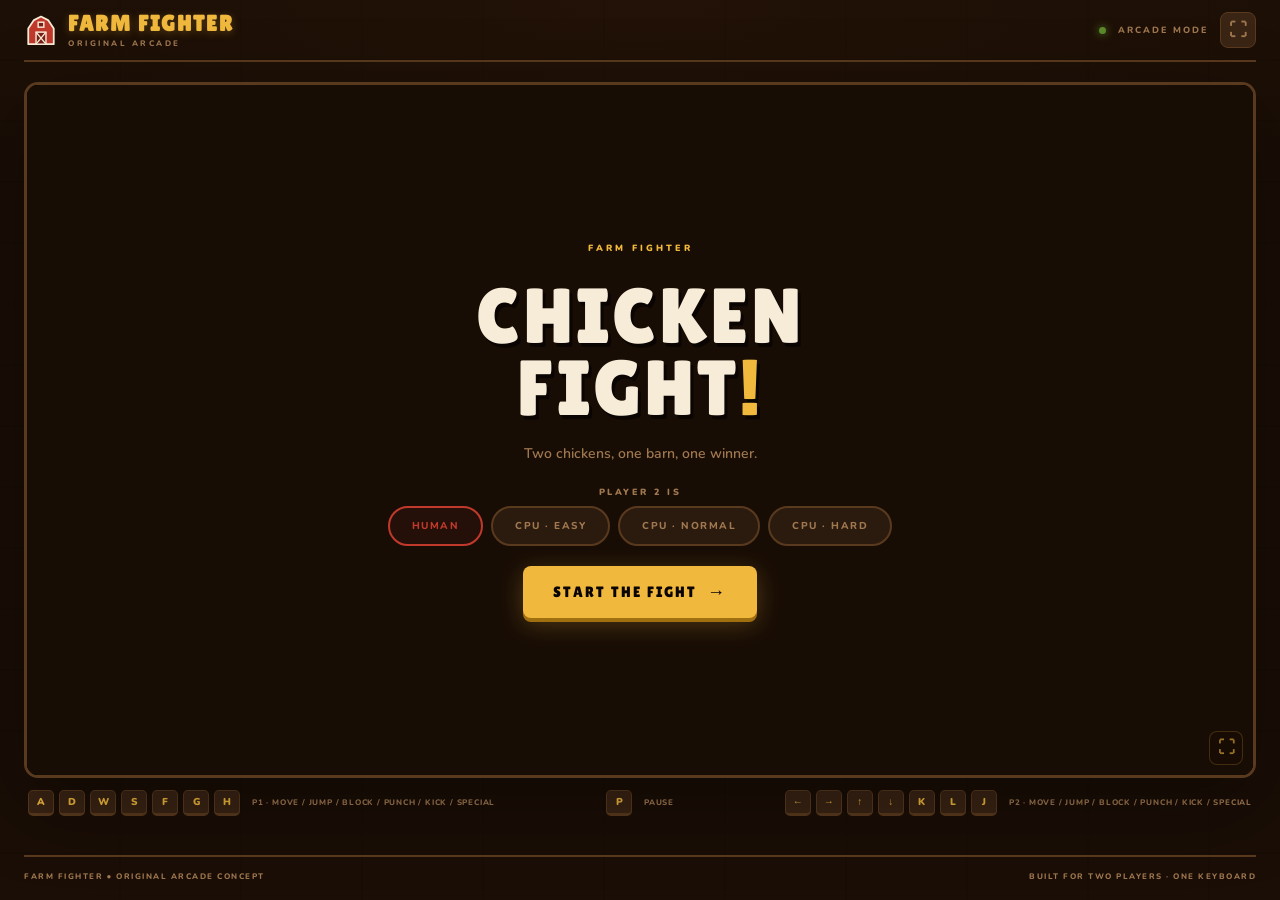
<file: index.html>
<!DOCTYPE html>
<html lang="en">
<head>
  <meta charset="UTF-8">
  <meta name="viewport" content="width=device-width, initial-scale=1.0">
  <title>Farm Fighter</title>
  <link rel="stylesheet" href="css/base.css">
  <link rel="stylesheet" href="css/select.css">
  <link rel="stylesheet" href="css/game.css">

  <!-- Scripts run in this order. -->
  <script src="js/core/config.js" defer></script>
  <script src="js/core/registry.js" defer></script>
  <script src="js/core/state.js" defer></script>
  <script src="js/ui/dom.js" defer></script>

  <script src="js/engine/sprites.js" defer></script>
  <script src="js/engine/particles.js" defer></script>
  <script src="js/engine/fighter.js" defer></script>
  <script src="js/engine/fighter-builtin.js" defer></script>
  <script src="js/engine/combat.js" defer></script>
  <script src="js/engine/arena.js" defer></script>
  <script src="js/engine/hud.js" defer></script>
  <script src="js/engine/ai.js" defer></script>
  <script src="js/engine/match.js" defer></script>

  <script src="js/ui/select-screen.js" defer></script>
  <script src="js/ui/map-select.js" defer></script>
  <script src="js/ui/move-list.js" defer></script>
  <script src="js/ui/screens.js" defer></script>
  <script src="js/ui/input.js" defer></script>
  <script src="js/ui/fullscreen.js" defer></script>

  <!-- Fighters -->
  <script src="data/fighters/chicken.js" defer></script>

  <!-- Maps -->
  <script src="data/maps/red-barn.js" defer></script>
  <script src="data/maps/hayloft.js" defer></script>
  <script src="data/maps/moonlit-pasture.js" defer></script>

  <script src="js/main.js" defer></script>
</head>
<body>
  <main class="app-shell">

    <header class="topbar">
      <a class="brand" href="#" aria-label="home">
        <span class="brand-mark" aria-hidden="true">
          <svg viewBox="0 0 48 48">
            <path d="M6 22 L14 10 L24 5 L34 10 L42 22 L42 44 L6 44 Z" fill="#c0392b" stroke="#f7ecd8" stroke-width="2.5" stroke-linejoin="round"/>
            <rect x="17" y="27" width="14" height="17" fill="#7a1f16" stroke="#f7ecd8" stroke-width="2"/>
            <path d="M17 27 L31 44 M31 27 L17 44" stroke="#f7ecd8" stroke-width="2"/>
            <rect x="20" y="13" width="8" height="7" fill="#7a1f16" stroke="#f7ecd8" stroke-width="2"/>
          </svg>
        </span>
        <span><strong>FARM FIGHTER</strong><small>ORIGINAL ARCADE</small></span>
      </a>
      <div class="topbar-right">
        <span class="live-dot"></span><span>ARCADE MODE</span>
        <button id="fullscreenButton" class="icon-button" type="button" title="Fullscreen" aria-label="Toggle fullscreen">⛶</button>
      </div>
    </header>

    <!-- ── Single arena box: canvas lives here always ── -->
    <div class="arena-wrap">

      <div class="arena" id="arenaBox">

        <!-- The game canvas — always present, game loop always runs -->
        <canvas id="gameCanvas" width="1600" height="900" aria-label="Farm fighting game"></canvas>

        <!-- SELECT OVERLAY — shown on top of the canvas before the fight -->
        <div id="selectScreen" class="select-overlay">
          <div class="select-inner">
            <div class="eyebrow">FARM FIGHTER</div>
            <h1>CHICKEN FIGHT<span>!</span></h1>
            <p class="muted">Two chickens, one barn, one winner.</p>

            <div class="p2-mode" role="group" aria-label="Who plays Player 2">
              <span class="p2-mode-label">PLAYER 2 IS</span>
              <button class="mode-button" type="button" data-mode="human">HUMAN</button>
              <button class="mode-button" type="button" data-mode="easy">CPU · EASY</button>
              <button class="mode-button" type="button" data-mode="normal">CPU · NORMAL</button>
              <button class="mode-button" type="button" data-mode="hard">CPU · HARD</button>
            </div>

            <button id="startFightButton" class="primary-button" type="button">
              START THE FIGHT <span>→</span>
            </button>
          </div>
        </div>

        <!-- MATCH-END OVERLAY — shown when a match finishes -->
        <div id="matchOverlay" class="match-overlay hidden">
          <div class="overlay-kicker">MATCH COMPLETE</div>
          <h2 id="winnerText">Player WINS!</h2>
          <p>Ready for another round?</p>
          <div class="overlay-actions">
            <button id="rematchButton" class="primary-button" type="button">REMATCH ↻</button>
            <button id="changeFightersButton" class="secondary-button" type="button">← MAIN MENU</button>
          </div>
        </div>

        <!-- PAUSE OVERLAY -->
        <div id="pauseOverlay" class="match-overlay hidden">
          <div class="overlay-kicker">PAUSED</div>
          <h2>GAME PAUSED</h2>
          <p>Press P or ESC to keep fighting</p>
          <div class="overlay-actions">
            <button id="resumeButton" class="primary-button" type="button">RESUME ▶</button>
            <button id="mainMenuButton" class="secondary-button" type="button">← MAIN MENU</button>
          </div>
        </div>

        <!-- Fullscreen button always visible in the corner -->
        <button id="arenaFullscreen" class="arena-fullscreen" type="button" title="Fullscreen" aria-label="Toggle fullscreen">⛶</button>

      </div><!-- /.arena -->

      <!-- Controls strip — just below the box, outside fullscreen -->
      <div class="controls-strip" id="gameScreen">
        <div><span class="key">A</span><span class="key">D</span><span class="key">W</span><span class="key">S</span><span class="key">F</span><span class="key">G</span><span class="key">H</span><small>P1 · MOVE / JUMP / BLOCK / PUNCH / KICK / SPECIAL</small></div>
        <div><span class="key">P</span><small>PAUSE</small></div>
        <div id="p2Controls"><span class="key">←</span><span class="key">→</span><span class="key">↑</span><span class="key">↓</span><span class="key">K</span><span class="key">L</span><span class="key">J</span><small>P2 · MOVE / JUMP / BLOCK / PUNCH / KICK / SPECIAL</small></div>
      </div>

    </div><!-- /.arena-wrap -->

    <!-- MOVE LIST — inside the arena box, shown after fight starts -->
    <div id="moveList" class="move-list hidden"></div>

    <footer>
      <span>FARM FIGHTER <span class="footer-dot">●</span> ORIGINAL ARCADE CONCEPT</span>
      <span>BUILT FOR TWO PLAYERS · ONE KEYBOARD</span>
    </footer>

  </main>
</body>
</html>
</file>
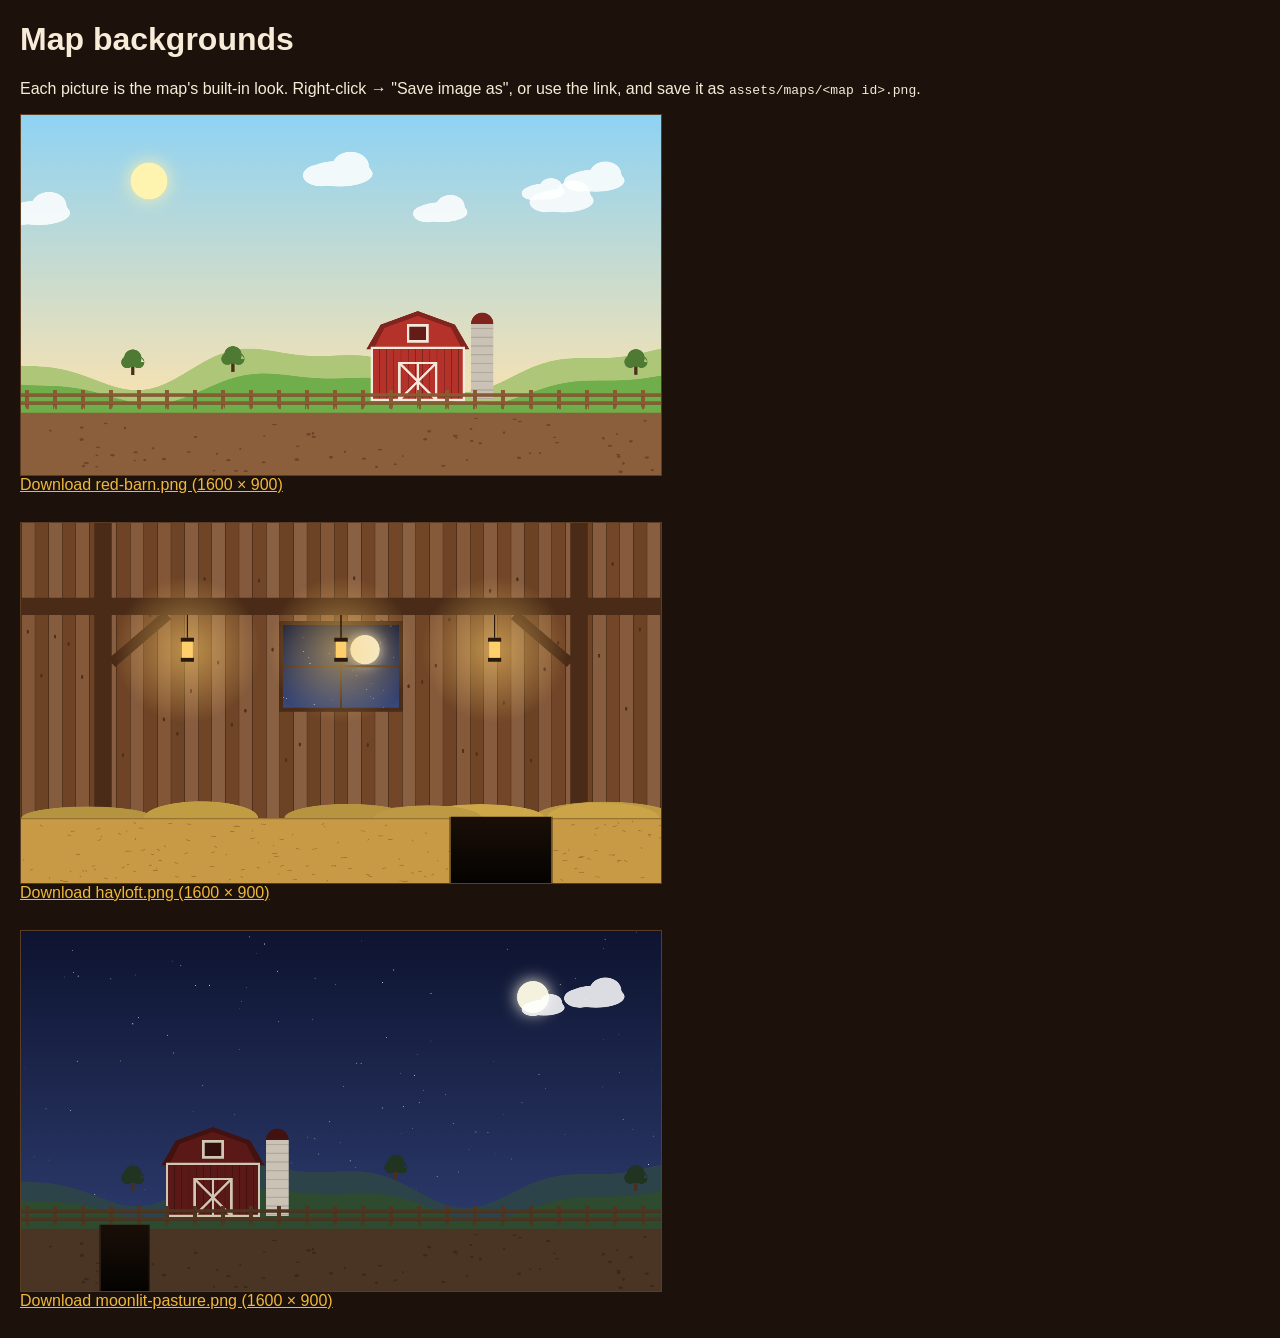
<file: tools/make-backgrounds.html>
<!DOCTYPE html>
<html lang="en">
<head>
  <meta charset="UTF-8">
  <title>Make Map Backgrounds</title>
  <!-- Draws every map's built-in look (scenery, floor and voids, no platforms)
       as a picture you can save into assets/maps/ and paint over.
       Open it through the same server as the game, e.g.
       http://localhost:5173/tools/make-backgrounds.html -->
  <script src="../js/core/config.js"></script>
  <script src="../js/core/registry.js"></script>
  <script src="../js/engine/arena.js"></script>
  <script src="../data/maps/red-barn.js"></script>
  <script src="../data/maps/hayloft.js"></script>
  <script src="../data/maps/moonlit-pasture.js"></script>
  <style>
    body { margin: 20px; background: #1c120b; color: #f7ecd8; font-family: Arial, sans-serif; }
    figure { margin: 0 0 28px; }
    canvas { display: block; width: 640px; max-width: 100%; height: auto; border: 1px solid #5b3c25; }
    a { color: #f0b83c; }
  </style>
</head>
<body>
  <h1>Map backgrounds</h1>
  <p>Each picture is the map's built-in look. Right-click → "Save image as", or use the link,
     and save it as <code>assets/maps/&lt;map id&gt;.png</code>.</p>
  <div id="list"></div>
  <script>
    "use strict";

    // The map's own look, with no picture, a floor and no platforms.
    function renderBackground(map) {
      const canvas = document.createElement("canvas");

      canvas.width = WIDTH;
      canvas.height = HEIGHT;
      drawBuiltInBackground(canvas.getContext("2d"), { ...map, background: null, floorGrid: true });

      return canvas;
    }

    for (const map of MAPS) {
      const canvas = renderBackground(map);
      const figure = document.createElement("figure");
      const link = document.createElement("a");

      canvas.dataset.mapId = map.id;
      link.href = canvas.toDataURL("image/png");
      link.download = `${map.id}.png`;
      link.textContent = `Download ${map.id}.png (${WIDTH} × ${HEIGHT})`;

      figure.append(canvas, link);
      document.getElementById("list").appendChild(figure);
    }
  </script>
</body>
</html>
</file>
<file: css/base.css>
@import url('https://fonts.googleapis.com/css2?family=Lilita+One&family=Nunito:wght@400;600;700;800;900&display=swap');

:root {
  --bg:        #1a0e06;        /* dark barn interior */
  --panel:     #2b1a0e;        /* aged wood */
  --panel-2:   #3a2414;        /* lighter plank */
  --line:      #5a3a1e;        /* wood grain */
  --text:      #f7ecd8;        /* warm cream */
  --muted:     #a07850;        /* faded straw */
  --hay:       #f0b83c;        /* golden hay */
  --barn:      #c0392b;        /* barn red */
  --barn-dark: #7a1f16;        /* dark barn red */
  --grass:     #5a8a2a;        /* pasture green */
  --sky:       #8fd3f4;        /* daytime sky */
  --sun:       #ffe08a;        /* warm sun */
  --dirt:      #8b5e3c;        /* dirt floor */
  --shadow:    #0a0502;
}

* { box-sizing: border-box; margin: 0; padding: 0; }

body {
  min-height: 100dvh;
  background: var(--bg);
  background-image:
    /* wood plank texture */
    repeating-linear-gradient(
      180deg,
      transparent 0px 59px,
      #00000018 59px 61px
    ),
    repeating-linear-gradient(
      90deg,
      transparent 0px 119px,
      #00000010 119px 121px
    ),
    /* warm top glow like sunlight through barn doors */
    radial-gradient(ellipse 100% 35% at 50% 0%, #3a1e0840 0%, transparent 70%);
  color: var(--text);
  font-family: 'Nunito', Arial, sans-serif;
  font-weight: 600;
}

button { font: inherit; cursor: pointer; border: none; background: none; }
button:focus-visible { outline: 2px solid var(--hay); outline-offset: 3px; }

.hidden { display: none !important; }

/* ── layout shell ── */
.app-shell {
  display: flex;
  flex-direction: column;
  min-height: 100dvh;
  width: min(1400px, 100%);
  margin: 0 auto;
  padding: 0 24px;
  overflow-x: hidden;
}

/* ── topbar ── */
.topbar {
  display: flex;
  align-items: center;
  justify-content: space-between;
  height: 62px;
  border-bottom: 2px solid var(--line);
  flex-shrink: 0;
}

.brand {
  display: flex;
  align-items: center;
  gap: 10px;
  text-decoration: none;
  color: var(--text);
}
.brand-mark { width: 34px; height: 34px; }
.brand-mark svg { width: 100%; height: 100%; }
.brand strong {
  font-family: 'Lilita One', Impact, sans-serif;
  font-size: 22px;
  letter-spacing: 2px;
  color: var(--hay);
  text-shadow: 0 2px 8px #f0b83c44;
}
.brand small {
  display: block;
  font-size: 8px;
  font-weight: 800;
  letter-spacing: 2.5px;
  color: var(--muted);
  margin-top: 1px;
  text-transform: uppercase;
}

.topbar-right {
  display: flex;
  align-items: center;
  gap: 12px;
  font-size: 9px;
  font-weight: 800;
  letter-spacing: 2px;
  color: var(--muted);
  text-transform: uppercase;
}

.live-dot {
  width: 7px; height: 7px;
  border-radius: 50%;
  background: var(--grass);
  box-shadow: 0 0 8px var(--grass);
  animation: pulse 2.4s ease-in-out infinite;
}
@keyframes pulse {
  0%, 100% { opacity: 1; box-shadow: 0 0 8px var(--grass); }
  50%       { opacity: 0.5; box-shadow: 0 0 3px var(--grass); }
}

.icon-button {
  display: grid;
  place-items: center;
  width: 36px; height: 36px;
  border: 1px solid var(--line);
  border-radius: 8px;
  background: var(--panel-2);
  color: var(--muted);
  font-size: 18px;
  transition: color .15s, border-color .15s, background .15s;
}
.icon-button:hover {
  color: var(--hay);
  border-color: var(--hay);
  background: var(--panel);
}

/* ── screens (kept for any legacy use) ── */
/* .screen padding removed — layout is now handled by .arena-wrap */

/* ── typography ── */
h1 {
  font-family: 'Lilita One', Impact, sans-serif;
  font-size: clamp(48px, 7.5vw, 90px);
  font-weight: 400;
  letter-spacing: 3px;
  line-height: 0.92;
  color: var(--text);
  text-shadow: 3px 4px 0 var(--shadow);
}
h1 span, h1 em { color: var(--hay); font-style: normal; }

h2 {
  font-family: 'Lilita One', Impact, sans-serif;
  font-size: 26px;
  font-weight: 400;
  letter-spacing: 2px;
}

.eyebrow {
  font-size: 9px;
  font-weight: 900;
  letter-spacing: 3px;
  color: var(--hay);
  text-transform: uppercase;
  margin-bottom: 6px;
}

.muted { color: var(--muted); font-size: 13px; line-height: 1.6; margin-top: 8px; }
.hint  { color: var(--muted); font-size: 11px; line-height: 1.6; }

/* ── buttons ── */
.primary-button {
  display: inline-flex;
  align-items: center;
  gap: 10px;
  padding: 0 30px;
  height: 52px;
  background: var(--hay);
  color: var(--shadow);
  border-radius: 8px;
  font-family: 'Lilita One', Impact, sans-serif;
  font-size: 15px;
  font-weight: 400;
  letter-spacing: 2px;
  text-transform: uppercase;
  box-shadow: 0 4px 0 #a07010, 0 6px 24px #f0b83c44;
  transition: transform .12s, box-shadow .12s;
}
.primary-button:hover {
  transform: translateY(-2px);
  box-shadow: 0 6px 0 #a07010, 0 10px 36px #f0b83c66;
}
.primary-button:active {
  transform: translateY(2px);
  box-shadow: 0 2px 0 #a07010, 0 2px 10px #f0b83c44;
}
.primary-button span { font-size: 18px; }

.secondary-button {
  display: inline-flex;
  align-items: center;
  height: 44px;
  padding: 0 20px;
  border: 2px solid var(--line);
  border-radius: 8px;
  background: var(--panel);
  color: var(--muted);
  font-size: 11px;
  font-weight: 800;
  letter-spacing: 1.5px;
  text-transform: uppercase;
  transition: color .15s, border-color .15s, background .15s;
}
.secondary-button:hover {
  color: var(--text);
  border-color: var(--muted);
  background: var(--panel-2);
}

/* ── key badges ── */
.key {
  display: inline-grid;
  place-items: center;
  min-width: 26px;
  height: 26px;
  padding: 0 6px;
  background: var(--panel-2);
  border: 1px solid var(--line);
  border-bottom-width: 3px;
  border-radius: 5px;
  font-size: 10px;
  font-weight: 900;
  color: var(--hay);
  letter-spacing: 0;
}

/* ── footer ── */
footer {
  display: flex;
  justify-content: space-between;
  gap: 12px;
  padding: 14px 0 18px;
  border-top: 2px solid var(--line);
  font-size: 8px;
  font-weight: 800;
  letter-spacing: 1.5px;
  color: var(--muted);
  text-transform: uppercase;
  flex-shrink: 0;
}

@media (max-width: 600px) {
  .app-shell { padding: 0 14px; }
  .topbar { height: 52px; }
  .topbar-right > span:not(.live-dot) { display: none; }
  footer { flex-direction: column; gap: 4px; }
}
</file>
<file: css/select.css>
/* ── Select screen ── */

.select-screen {
  display: flex;
  flex-direction: column;
  align-items: center;
  gap: 36px;
  padding: 36px 0 32px;
}

/* ── hero heading ── */
.heading-row {
  display: flex;
  align-items: flex-end;
  justify-content: space-between;
  width: 100%;
  gap: 16px;
  flex-wrap: wrap;
}

.round-chip {
  display: inline-flex;
  align-items: center;
  gap: 8px;
  padding: 8px 18px;
  background: var(--panel-2);
  border: 2px solid var(--line);
  border-radius: 999px;
  font-size: 9px;
  font-weight: 900;
  letter-spacing: 2.5px;
  color: var(--muted);
  text-transform: uppercase;
  white-space: nowrap;
}
.round-chip span {
  font-family: 'Lilita One', Impact, sans-serif;
  font-size: 18px;
  color: var(--hay);
  letter-spacing: 0;
}

/* ── player pick buttons ── */
.player-picks {
  display: flex;
  gap: 20px;
  width: 100%;
}

.player-pick {
  flex: 1;
  display: flex;
  align-items: center;
  gap: 14px;
  padding: 16px 20px;
  background: var(--panel);
  border: 2px solid var(--line);
  border-radius: 12px;
  text-align: left;
  transition: border-color .15s, background .15s;
  cursor: pointer;
}
.player-pick:hover {
  background: var(--panel-2);
  border-color: var(--muted);
}
.player-pick.active.p1-pick {
  border-color: var(--hay);
  background: #f0b83c0e;
  box-shadow: 0 0 0 1px var(--hay) inset;
}
.player-pick.active.p2-pick {
  border-color: var(--barn);
  background: #c0392b0e;
  box-shadow: 0 0 0 1px var(--barn) inset;
}

.pick-number {
  font-family: 'Lilita One', Impact, sans-serif;
  font-size: 28px;
  letter-spacing: 1px;
  line-height: 1;
}
.p1-pick .pick-number { color: var(--hay); }
.p2-pick .pick-number { color: var(--barn); }

.pick-copy {
  display: flex;
  flex-direction: column;
  gap: 2px;
}
.pick-copy small {
  font-size: 8px;
  font-weight: 900;
  letter-spacing: 2.5px;
  color: var(--muted);
  text-transform: uppercase;
}
.pick-copy strong {
  font-family: 'Lilita One', Impact, sans-serif;
  font-size: 20px;
  font-weight: 400;
  letter-spacing: 1px;
  color: var(--text);
}

.pick-status {
  margin-left: auto;
  font-size: 8px;
  font-weight: 900;
  letter-spacing: 2px;
  color: var(--muted);
  text-transform: uppercase;
  border: 1px solid var(--line);
  border-radius: 999px;
  padding: 4px 10px;
}
.active .pick-status {
  color: var(--hay);
  border-color: var(--hay);
}

/* ── roster grid ── */
.roster {
  display: grid;
  grid-template-columns: repeat(auto-fill, minmax(160px, 1fr));
  gap: 12px;
  width: 100%;
}

/* Fighter cards are built by select-screen JS — style the class it adds */
.fighter-card {
  position: relative;
  display: flex;
  flex-direction: column;
  gap: 10px;
  padding: 16px;
  background: var(--panel);
  border: 2px solid var(--line);
  border-radius: 12px;
  text-align: left;
  cursor: pointer;
  transition: border-color .15s, background .15s, transform .12s;
  overflow: hidden;
}
.fighter-card::before {
  content: '';
  position: absolute;
  top: 0; left: 0; right: 0;
  height: 3px;
  background: var(--fighter-color, var(--hay));
  border-radius: 12px 12px 0 0;
}
.fighter-card:hover {
  background: var(--panel-2);
  border-color: var(--muted);
  transform: translateY(-2px);
}
.fighter-card.selected-p1 {
  border-color: var(--hay);
  background: #f0b83c0c;
}
.fighter-card.selected-p2 {
  border-color: var(--barn);
  background: #c0392b0c;
}

.fighter-card-name {
  font-family: 'Lilita One', Impact, sans-serif;
  font-size: 17px;
  letter-spacing: 1px;
  color: var(--text);
}
.fighter-card-desc {
  font-size: 10px;
  font-weight: 700;
  color: var(--muted);
  line-height: 1.5;
}

/* stat bars */
.fighter-stats { display: flex; flex-direction: column; gap: 5px; }
.stat-row {
  display: flex;
  align-items: center;
  gap: 6px;
  font-size: 8px;
  font-weight: 900;
  letter-spacing: 1.5px;
  color: var(--muted);
  text-transform: uppercase;
}
.stat-bar {
  flex: 1;
  height: 4px;
  background: var(--line);
  border-radius: 999px;
  overflow: hidden;
}
.stat-fill {
  height: 100%;
  background: var(--fighter-color, var(--hay));
  border-radius: 999px;
}

.fighter-card-moves {
  font-size: 8px;
  font-weight: 900;
  letter-spacing: 1.5px;
  color: var(--muted);
  text-transform: uppercase;
  border-top: 1px solid var(--line);
  padding-top: 8px;
}

/* ── section heading between roster and maps ── */
.section-heading {
  width: 100%;
}
.section-heading .hint { margin-top: 4px; }

/* ── map cards ── */
.map-list {
  display: grid;
  grid-template-columns: repeat(auto-fill, minmax(210px, 1fr));
  gap: 12px;
  width: 100%;
}

.map-card {
  display: flex;
  flex-direction: column;
  gap: 0;
  background: var(--panel);
  border: 2px solid var(--line);
  border-radius: 12px;
  overflow: hidden;
  cursor: pointer;
  transition: border-color .15s, transform .12s;
  text-align: left;
}
.map-card:hover {
  border-color: var(--muted);
  transform: translateY(-2px);
}
.map-card.selected {
  border-color: var(--hay);
  box-shadow: 0 0 0 1px var(--hay) inset, 0 0 20px #f0b83c22;
}
.map-card canvas {
  display: block;
  width: 100%;
  height: auto;
  border-radius: 10px 10px 0 0;
}
.map-name {
  display: flex;
  align-items: center;
  justify-content: space-between;
  padding: 9px 13px;
  font-family: 'Lilita One', Impact, sans-serif;
  font-size: 13px;
  letter-spacing: 1.5px;
  color: var(--text);
}
.map-name small {
  font-family: 'Nunito', Arial, sans-serif;
  font-size: 8px;
  font-weight: 900;
  letter-spacing: 2px;
  color: var(--hay);
  text-transform: uppercase;
  border: 1px solid var(--hay);
  border-radius: 4px;
  padding: 2px 6px;
}

/* ── p2 mode ── */
.p2-mode {
  display: flex;
  align-items: center;
  flex-wrap: wrap;
  justify-content: center;
  gap: 8px;
  width: 100%;
}
.p2-mode-label {
  font-size: 9px;
  font-weight: 900;
  letter-spacing: 2.5px;
  color: var(--muted);
  width: 100%;
  text-align: center;
  text-transform: uppercase;
}
.mode-button {
  padding: 0 22px;
  height: 40px;
  border: 2px solid var(--line);
  border-radius: 999px;
  background: var(--panel);
  color: var(--muted);
  font-size: 10px;
  font-weight: 800;
  letter-spacing: 1.5px;
  text-transform: uppercase;
  transition: color .15s, border-color .15s, background .15s;
}
.mode-button:hover {
  color: var(--text);
  border-color: var(--muted);
  background: var(--panel-2);
}
.mode-button.active {
  color: var(--barn);
  border-color: var(--barn);
  background: #c0392b12;
}

/* ── footer row ── */
.select-footer {
  display: flex;
  flex-direction: column;
  align-items: center;
  gap: 12px;
  width: 100%;
}
.select-footer .hint { text-align: center; }

@media (max-width: 680px) {
  .player-picks { flex-direction: column; }
  .roster { grid-template-columns: repeat(auto-fill, minmax(140px, 1fr)); }
  .map-list { grid-template-columns: repeat(auto-fill, minmax(170px, 1fr)); }
}
</file>
<file: css/game.css>
/* ── Game / battle screen ── */

/* ── arena wrap: constrains width, sits below the topbar ── */
.arena-wrap {
  flex: 1;
  display: flex;
  flex-direction: column;
  padding: 20px 0 0;
  gap: 0;
  min-width: 0; /* prevent flex child from overflowing */
}

#gameCanvas {
  display: block;
  width: 100%;
  height: auto;
  aspect-ratio: 16 / 9;
  background: #000;
}

/* ── arena box: letterbox the canvas so it always fits ── */
.arena {
  position: relative;
  background: #000;          /* black bars top and bottom */
  border: 3px solid var(--line);
  border-radius: 14px;
  overflow: hidden;
  box-shadow:
    0 0 0 1px #f0b83c18 inset,
    0 24px 80px #00000060;
}

/* ── select overlay — on top of the canvas ── */
.select-overlay {
  position: absolute;
  inset: 0;
  z-index: 10;
  display: flex;
  align-items: center;
  justify-content: center;
  background: #1a0e06ee;
  backdrop-filter: blur(2px);
}

.select-overlay.hidden {
  display: none !important;
}

.select-inner {
  display: flex;
  flex-direction: column;
  align-items: center;
  gap: 20px;
  text-align: center;
  padding: 32px 24px;
  width: 100%;
  max-width: 560px;
}

.select-inner h1 {
  font-size: clamp(36px, 7vw, 78px);
  text-shadow: 3px 4px 0 var(--shadow);
}

.select-inner .muted {
  margin-top: 0;
  font-size: clamp(11px, 1.5vw, 14px);
}

/* ── fullscreen button inside the arena ── */
.arena-fullscreen {
  position: absolute;
  bottom: 10px;
  right: 10px;
  z-index: 20;
  display: grid;
  place-items: center;
  width: 34px; height: 34px;
  background: #1a0e0699;
  border: 1px solid #f0b83c55;
  border-radius: 8px;
  color: var(--hay);
  font-size: 17px;
  opacity: 0.6;
  transition: opacity .15s, background .15s, border-color .15s;
  backdrop-filter: blur(4px);
}
.arena-fullscreen:hover {
  opacity: 1;
  background: #1a0e06cc;
  border-color: var(--hay);
}

/* ── match-end overlay ── */
.match-overlay {
  position: absolute;
  inset: 0;
  z-index: 15;
  display: flex;
  flex-direction: column;
  justify-content: center;
  align-items: center;
  text-align: center;
  background: #1a0e06e0;
  backdrop-filter: blur(6px);
}
.overlay-kicker {
  font-size: 9px;
  font-weight: 900;
  letter-spacing: 4px;
  color: var(--hay);
  text-transform: uppercase;
  margin-bottom: 8px;
}
.match-overlay h2 {
  font-family: 'Lilita One', Impact, sans-serif;
  font-size: clamp(28px, 5.5vw, 60px);
  color: var(--sun);
  letter-spacing: 3px;
  text-shadow: 3px 4px 0 var(--shadow);
  margin: 4px 0 6px;
}
.match-overlay p {
  color: var(--muted);
  font-size: clamp(10px, 1.5vw, 13px);
  margin-bottom: 4px;
}
.overlay-actions {
  display: flex;
  gap: 10px;
  margin-top: 14px;
  flex-wrap: wrap;
  justify-content: center;
}

/* ── when the arena box is fullscreened ── */
.arena:fullscreen,
.arena:-webkit-full-screen {
  border-radius: 0;
  border: none;
  width: 100vw;
  height: 100vh;
  aspect-ratio: unset;
}
.arena:fullscreen #gameCanvas,
.arena:-webkit-full-screen #gameCanvas {
  object-fit: contain;
  background: #000;
}

/* ── controls strip ── */
.controls-strip {
  display: flex;
  justify-content: space-between;
  gap: 14px;
  padding: 12px 4px 0;
  flex-wrap: wrap;
}
.controls-strip > div {
  display: flex;
  align-items: center;
  gap: 5px;
  flex-wrap: wrap;
}
.controls-strip small {
  color: var(--muted);
  font-size: 8px;
  font-weight: 800;
  letter-spacing: .8px;
  margin-left: 7px;
  text-transform: uppercase;
}
.controls-strip .cpu-controlled { opacity: .35; }

/* ── move list section ── */
.move-list-section {
  margin-top: 28px;
  margin-bottom: 8px;
}
.move-list-heading { margin-bottom: 12px; }
.move-list-heading .hint { margin-top: 5px; }

.move-list {
  display: grid;
  grid-template-columns: 1fr 1fr;
  gap: 14px;
  margin-bottom: 32px;
}

.move-column {
  padding: 16px 18px;
  background: var(--panel);
  border: 2px solid var(--line);
  border-top: 3px solid var(--fighter-color, var(--hay));
  border-radius: 12px;
}
.move-column h3 {
  margin: 0 0 10px;
  font-family: 'Lilita One', Impact, sans-serif;
  font-size: 19px;
  font-weight: 400;
  color: var(--fighter-color, var(--hay));
  letter-spacing: 1px;
}
.move-column h3 small {
  font-family: 'Nunito', Arial, sans-serif;
  font-size: 9px;
  font-weight: 900;
  letter-spacing: 1.2px;
  color: var(--muted);
  margin-left: 6px;
  text-transform: uppercase;
}
.move-column h4 {
  margin: 14px 0 6px;
  color: var(--muted);
  font-size: 8px;
  font-weight: 900;
  letter-spacing: 2px;
  text-transform: uppercase;
}
.move-column ul { list-style: none; margin: 0; padding: 0; }
.move-column li {
  display: grid;
  grid-template-columns: 92px 104px 1fr;
  align-items: center;
  gap: 8px;
  padding: 6px 0;
  border-bottom: 1px solid #ffffff08;
  font-size: 11px;
}
.move-column .combos li { grid-template-columns: 1fr auto; }
.move-column .combos li em { grid-column: 2; grid-row: 1; }

.move-input {
  font-weight: 900;
  color: var(--hay);
  font-size: 10px;
  letter-spacing: .5px;
}
.move-type {
  color: var(--muted);
  font-size: 9px;
  font-weight: 800;
  letter-spacing: 1px;
  text-transform: uppercase;
}
.move-name { font-weight: 700; color: var(--text); }

.move-column em {
  margin-left: 6px;
  color: var(--sun);
  font-style: normal;
  font-size: 9px;
  font-weight: 900;
  letter-spacing: .5px;
}
.combo-seq {
  grid-column: 1 / -1;
  color: var(--muted);
  font-size: 10px;
  padding-top: 2px;
}
.move-column li.empty { color: var(--muted); }
.move-column li.empty .move-name { font-style: italic; font-weight: 500; }

@media (max-width: 800px) {
  .move-list { grid-template-columns: 1fr; }
}
@media (max-width: 520px) {
  .controls-strip { flex-direction: column; }
  .move-column li { grid-template-columns: 78px 1fr; }
  .move-column li .move-type { display: none; }
}
</file>
